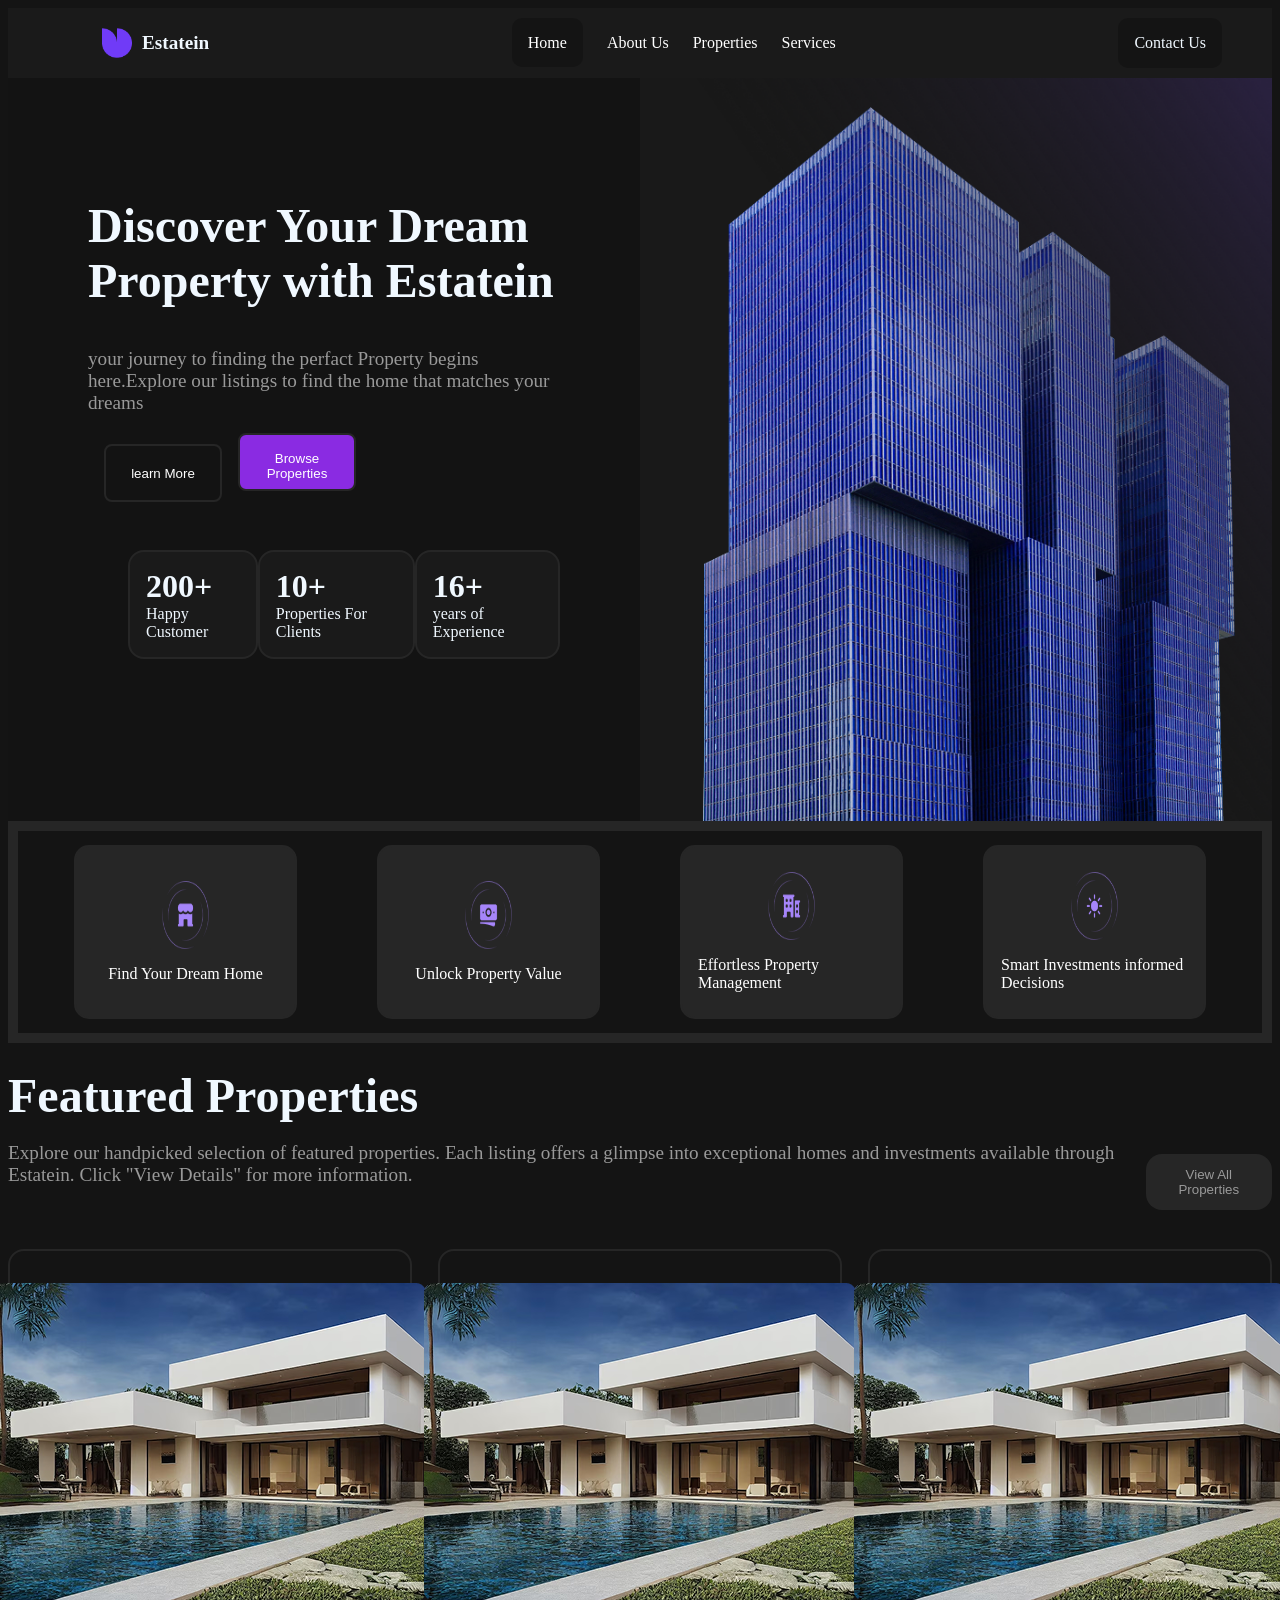
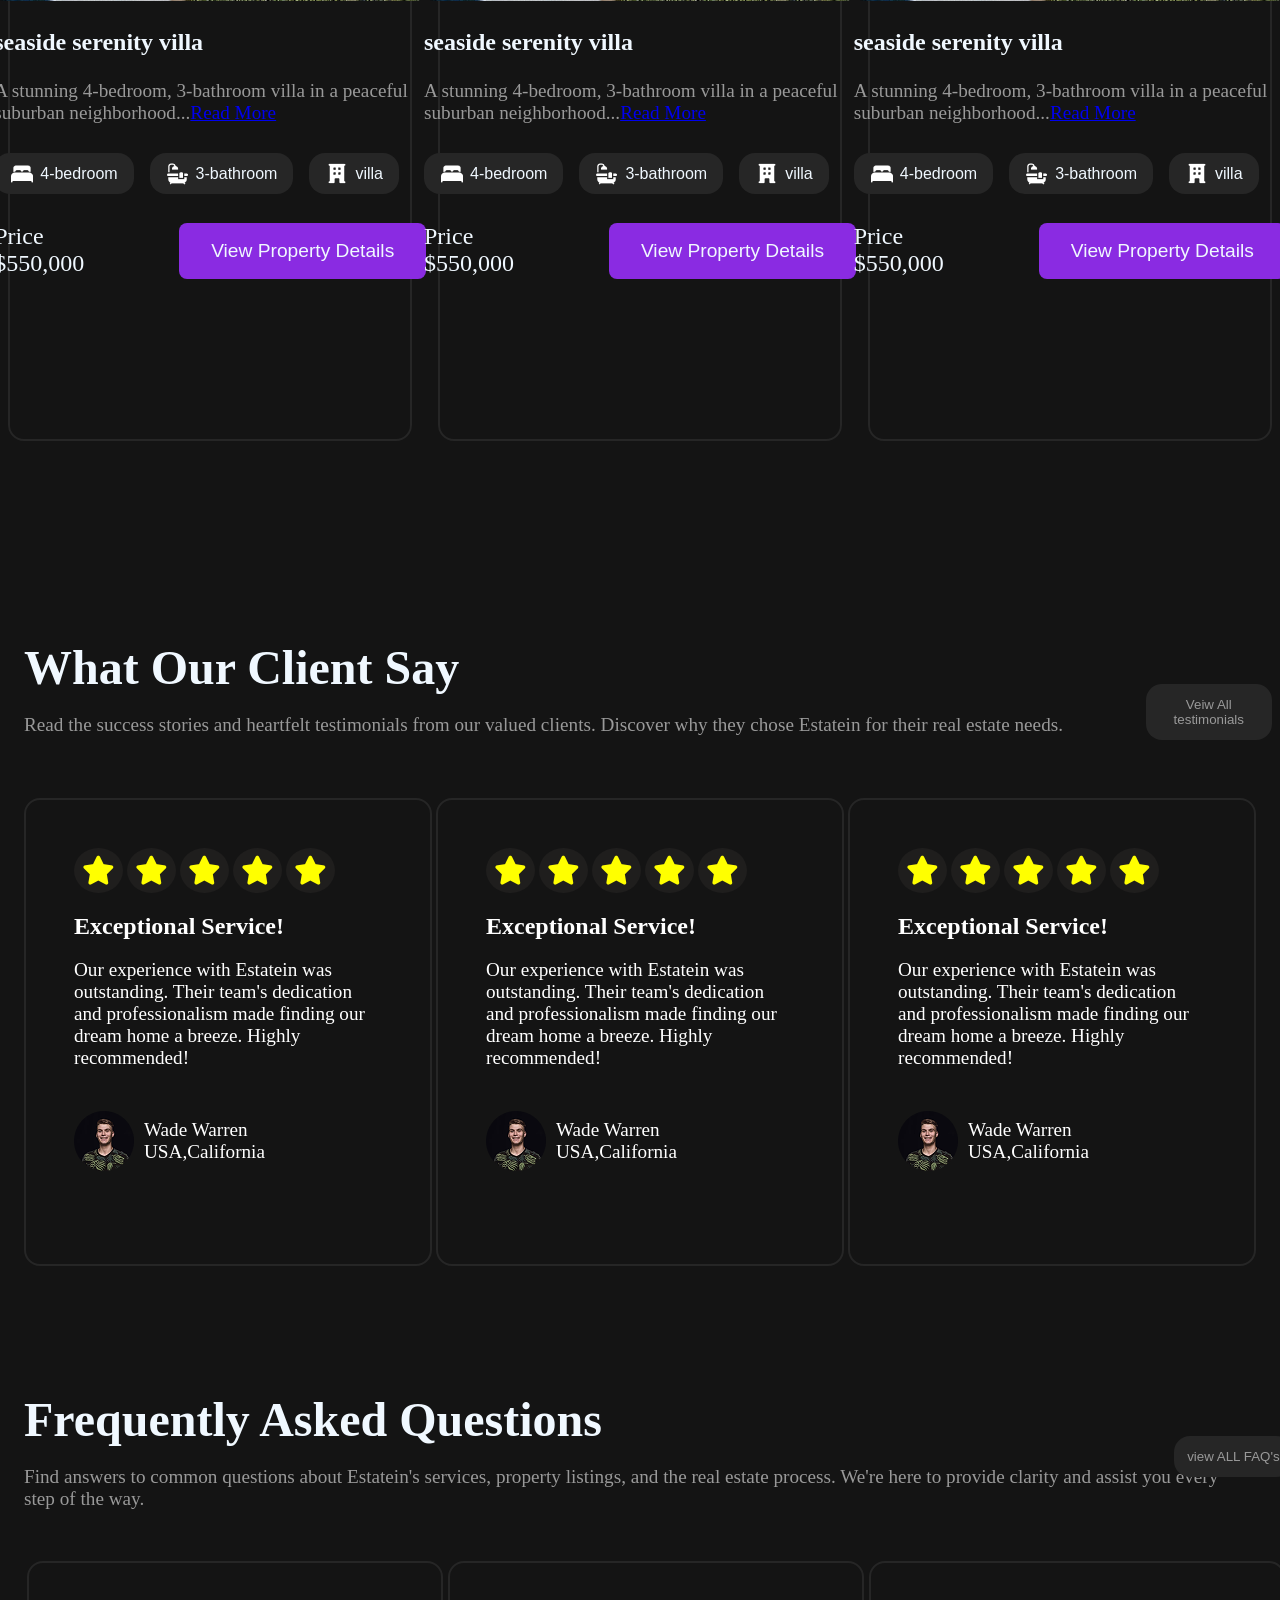
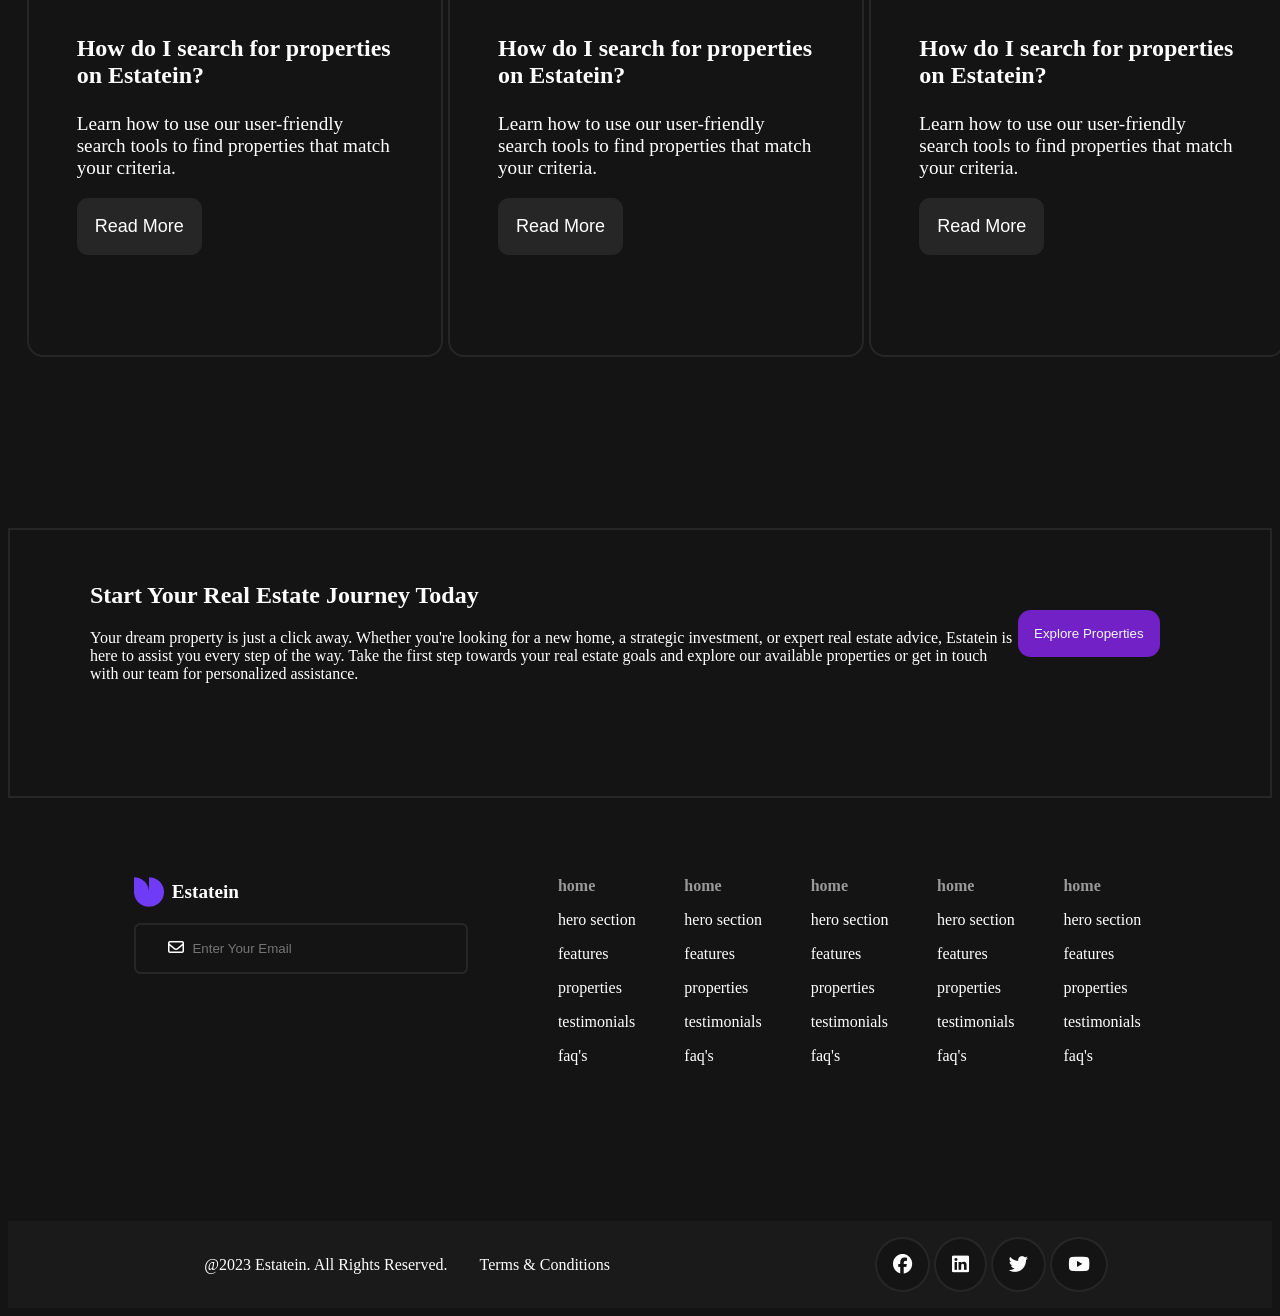
<file: Estatein.html>
<!DOCTYPE html>
<html lang="en">
<head>
    <meta charset="UTF-8">
    <meta name="viewport" content="width=device-width, initial-scale=1.0">
    <title>Document</title>
    <link rel="stylesheet" href="Estatein.css">
<link
  rel="stylesheet"
  href="https://cdnjs.cloudflare.com/ajax/libs/font-awesome/6.7.2/css/all.min.css"
/>
</head>
<body>
    <!-- header design -->
    <header>
        <div class="logo">
            <img src="Symbol.png" alt="Estatein logo">Estatein
        </div>
        <nav>
            <a href="#">Home</a>
            <a href="#">About Us</a>
            <a href="#">Properties</a>
            <a href="#">Services</a>
        </nav>
        <a>Contact Us</a>
    </header>
    <!-- section one  -->
    <div id="section1">
        <section>
        <h1>Discover Your Dream Property with Estatein</h1>
        <p class="sub-title">your journey to finding the perfact Property begins here.Explore our listings to find the home that matches your dreams</p>
        <button>learn More</button><button>Browse Properties</button>
        <ul><li><strong>200+</strong>Happy Customer</li>
            <li><strong>10+</strong>Properties For Clients</li>
             <li><strong>16+</strong>years of Experience</li>
        </ul>
        </section>
        <figure><img src="block.png"></figure>
        <div class="features">
        <figure><img src="Icon1.png"><figcaption>Find Your Dream Home</figcaption></figure>
        <figure><img src="Icon2.png"><figcaption>Unlock Property Value</figcaption></figure>
        <figure><img src="Icon3.png"><figcaption>Effortless Property Management</figcaption></figure>
        <figure><img src="Icon4.png"><figcaption>Smart Investments informed Decisions</figcaption></figure>
        </div>
    </div>
    <!-- section secound design -->
    <section id="section2">
        <h1 class="h1">Featured Properties</h1>
        <p class="sub-title">Explore our handpicked selection of featured properties. Each listing offers a glimpse into exceptional homes and investments available through<br> Estatein. Click "View Details" for more information.</p>
        <button class="view-all">View All Properties</button>
        <div class="three-properties">
            <article>
                <figure>
                    <img src="wall1.png">
                    <figcaption><h1>seaside serenity villa</h1>
                       <p>A stunning 4-bedroom, 3-bathroom villa in a peaceful suburban neighborhood...<a href="#">Read More</a></p>
                       <div class="three-button"><button><img src="bedroom.png">4-bedroom</button><button><img src="bathroom.png">3-bathroom</button><button><img src="villa.png">villa</button></div>
                      <div class="price">
                        <div><span>Price</span>$550,000</div><button>View Property Details</button>
                     </div>
                    </figcaption>
                </figure>
           </article>
           <article>
                <figure>
                    <img src="wall1.png">
                    <figcaption><h1>seaside serenity villa</h1>
                       <p>A stunning 4-bedroom, 3-bathroom villa in a peaceful suburban neighborhood...<a href="#">Read More</a></p>
                       <div class="three-button"><button><img src="bedroom.png">4-bedroom</button><button><img src="bathroom.png">3-bathroom</button><button><img src="villa.png">villa</button></div>
                      <div class="price">
                        <div><span>Price</span>$550,000</div><button>View Property Details</button>
                     </div>
                    </figcaption>
                </figure>
           </article>
           <article>
                <figure>
                    <img src="wall1.png">
                    <figcaption><h1>seaside serenity villa</h1>
                       <p>A stunning 4-bedroom, 3-bathroom villa in a peaceful suburban neighborhood...<a href="#">Read More</a></p>
                       <div class="three-button"><button><img src="bedroom.png">4-bedroom</button><button><img src="bathroom.png">3-bathroom</button><button><img src="villa.png">villa</button></div>
                      <div class="price">
                        <div><span>Price</span>$550,000</div><button>View Property Details</button>
                     </div>
                    </figcaption>
                </figure>
           </article>
        </div>
    </section>
     <!-- section three design -->

   <section id="section3">
    <h1 class="h1">What Our Client Say</h1>
    <p class="sub-title">Read the success stories and heartfelt testimonials from our valued clients. Discover why they chose Estatein for their real estate needs.</p>
    <button class="view-all">Veiw All testimonials</button>
    <div class="feedback">
        <section>
            <div class="star"><i class="fa-solid fa-star star-circle"></i>
            <i class="fa-solid fa-star star-circle"></i>
            <i class="fa-solid fa-star star-circle"></i>
            <i class="fa-solid fa-star star-circle"></i>
            <i class="fa-solid fa-star star-circle"></i></div>
            <h2>Exceptional Service!</h2>
            <p class="discription">Our experience with Estatein was outstanding. Their team's dedication and professionalism made finding our dream home a breeze. Highly recommended!</p>
            <div class="profile"><img src="Profile1.png"><div><p>Wade Warren<br><span>USA,California</span></p></div>
        </section>
          <section>
                <div class="star"><i class="fa-solid fa-star star-circle"></i>
            <i class="fa-solid fa-star star-circle"></i>
        <i class="fa-solid fa-star star-circle"></i>
        <i class="fa-solid fa-star star-circle"></i>
        <i class="fa-solid fa-star star-circle"></i></div>
            <h2>Exceptional Service!</h2>
            <p class="discription">Our experience with Estatein was outstanding. Their team's dedication and professionalism made finding our dream home a breeze. Highly recommended!</p>
            <div class="profile"><img src="Profile1.png"><div><p>Wade Warren<br><span>USA,California</span></p></div>
        </section>
          <section>
            <div class="star"><i class="fa-solid fa-star star-circle"></i>
            <i class="fa-solid fa-star star-circle"></i>
        <i class="fa-solid fa-star star-circle"></i>
        <i class="fa-solid fa-star star-circle"></i>
        <i class="fa-solid fa-star star-circle"></i></div>
            <h2>Exceptional Service!</h2>
            <p class="discription">Our experience with Estatein was outstanding. Their team's dedication and professionalism made finding our dream home a breeze. Highly recommended!</p>
            <div class="profile"><img src="Profile1.png"><div><p>Wade Warren<br><span>USA,California</span></p></div>
        </section>
        
    </div>
   </section>
   <!-- section fourth design -->
<section id="section4">
    <h1 class="h1">Frequently Asked Questions</h1>
    <p class="sub-title">Find answers to common questions about Estatein's services, property listings, and the real estate process. We're here to provide clarity and assist you every <br>step of the way.</p>
    <button class="view-all">view ALL FAQ's</button>
    <div class="FAQ">
        <section>
            <h3>How do I search for properties on Estatein?</h3>
            <p class="discription">Learn how to use our user-friendly search tools to find properties that match your criteria.</p>
            <button>Read More</button>   
       </section>
      <section>
          <h3>How do I search for properties on Estatein?</h3>
          <p class="discription">Learn how to use our user-friendly search tools to find properties that match your criteria.</p>
          <button>Read More</button>   
    </section>
      <section>
         <h3>How do I search for properties on Estatein?</h3>
         <p class="discription">Learn how to use our user-friendly search tools to find properties that match your criteria.</p>
         <button>Read More</button>   
    </section>
     
    </div>
</section>
<!-- section fivth design -->
 <section id="section5">
    <h1>Start Your Real Estate Journey Today</h1>
    <p>Your dream property is just a click away. Whether you're looking for a new home, a strategic investment, or expert real estate advice, Estatein is<br> here to assist you every step of the way. Take the first step towards your real estate goals and explore our available properties or get in touch<br> with our team for personalized assistance.</p>
    <button>Explore Properties</button>
 </section>
<!-- section sixth design -->
 <section id="section6">
       <div class="email">
             <div class="logo2">
            <img src="Symbol.png" alt="Estatein logo">Estatein
        </div>
       <div class="input"><i class="fa-regular fa-envelope"></i><input placeholder="Enter Your Email"></div>
      </div>
        <div class="list">
            <ul><strong>home</strong>
                <li>hero section</li>
                <li>features</li>
                <li>properties</li>
                <li>testimonials</li>
                <li>faq's</li>
            </ul>
             <ul><strong>home</strong>
                <li>hero section</li>
                <li>features</li>
                <li>properties</li>
                <li>testimonials</li>
                <li>faq's</li>
            </ul>
             <ul><strong>home</strong>
                <li>hero section</li>
                <li>features</li>
                <li>properties</li>
                <li>testimonials</li>
                <li>faq's</li>
            </ul>
             <ul><strong>home</strong>
                <li>hero section</li>
                <li>features</li>
                <li>properties</li>
                <li>testimonials</li>
                <li>faq's</li>
            </ul>
             <ul><strong>home</strong>
                <li>hero section</li>
                <li>features</li>
                <li>properties</li>
                <li>testimonials</li>
                <li>faq's</li>
            </ul>
        </div>
 </section>
 <footer>
    <div><p>@2023 Estatein. All Rights Reserved.<span>Terms & Conditions</span></p></div>
    <div><i class="fa-brands fa-facebook"></i>
    <i class="fa-brands fa-linkedin"></i>
    <i class="fa-brands fa-twitter"></i>
    <i class="fa-brands fa-youtube"></i></div>
 </footer>
</body>
</html>
</file>
<file: Estatein.css>
header{
    display: flex;
    justify-content:space-between;
    align-items: center;
    padding: 10px 20px;
    color: aliceblue;
    background-color: #1A1A1A;
    /* border: 2px solid black; */
}
:root {
  --bg-color:#141414;
  --border-color:#262626;
  --text-color:#999999;
  --text2-color:#FFFFFF;
}
body{
    background-color: var(--bg-color);
}
.logo{
    display: inherit;
    align-items: center;
    font-size: larger;
    font-weight: bold;
    margin-left: 4rem;
}
.logo img{
    height: 30px;
    width: 30px;
    margin:10px ;
}
nav a {
text-decoration: none;
margin-left: 20px;
color: white;
}
header>a{
    margin-right: 30px;
}
header>a,nav a:nth-child(1){
background-color:var(--bg-color);
padding: 1rem;
border-radius: 10px;
}
/* section1 design */
#section1{
    width: 100%;
    height: 110vh;
    display:grid;
    grid-template-columns: 50% 50%;
    grid-template-rows: 75% 25%;
    /* border: 2px solid rgb(167, 45, 45); */
}
#section1 section{
    width: 100%;
    height: 100%;
    padding: 5rem;
    color: aliceblue;
    box-sizing: border-box;
    /* border: 2px solid rgb(178, 101, 101); */
    grid-column-start: 1;
    grid-column-end: 2;
     background-color: #131313;

}
#section1 section h1{
    font-size: 3rem;
}
#section1 section p{
    font-weight: 100;
}
#section1 section button{
    height:10%;
    width: 25%;
    margin-left: 1rem;
    padding: 1rem;
    border:2px solid var(--border-color);
    color: var(--text2-color);
    background:transparent;
    border-radius: 0.5rem;
}
#section1 section button:nth-of-type(2){
    background-color: blueviolet;
}
#section1 section ul{
    display: flex;
    text-align: left;
    /* width: 90%; */
    /* border: 2px solid beige; */
    margin-top: 3rem;
    justify-content: space-between;
}
#section1 section ul li{
 display: flex;
 flex-direction: column;
 padding: 1rem;
 background-color: #1A1A1A;
 border-radius: 1rem;
 border:2px solid #262626;
}
#section1 section ul li strong{
    font-size: 2rem;
}
 #section1>figure{
    width: 100%;
    height: 100%;
    margin: 0px;
    overflow: hidden;
    background: #191919;
    /* border: 2px solid rgb(125, 27, 27); */
    grid-column-start: 2;
     grid-column-end: 3;
}
#section1>figure img{
    height: 100%;
    width: 100%;
    object-fit: cover;
}
#section1 .features{
     width: 100%;
     height: 90%;
     padding: 1rem;
     box-sizing: border-box;
     background: #141414;
     display: flex;
     align-items: center;
     flex-direction: row;
     justify-content: space-between;
     grid-row-start: 2;
     grid-row-end: 3;
     grid-column-start: 1;
     grid-column-end: 3;
    border:10px solid var(--border-color);
}
 .features figure{
   width: 100%;
   height: 100%;
   padding: 0px 1rem;
   display: flex;
   flex-direction: column;
   align-items: center;
   justify-content: center;
   border-radius: 15px;
   background:var(--border-color);
   border:2px solid #262626;
 }
 .features figure img{
    height: 40%;
    width: 25%;
 }
 .features figure figcaption{
    color: white;
    margin-top: 1rem;
 }
/* section2 style */
#section2{
    width: 100%;
    height: 120vh;
    position: relative;
    color: aliceblue;
    /* border: 2px solid; */
    box-sizing: border-box;
  }
.view-all{
    position: absolute;
    padding: 0.8rem;
    border-radius: 1rem;
    top: 8%;
    left: 90%;
    border: none;
    color: var(--text-color);
    background: var(--border-color);
}
.three-properties{
   margin-top: 5%;
   width: 100%;
   height: 78%;
   display: flex;
   justify-content: space-between;
 }
.three-properties article{
    padding: 1rem;
    border: 2px solid var( --border-color);
    width: 32%;
    height: 94%;
    display: flex;
    flex-direction: column;
    align-items: center;
    border-radius: 1rem;
    box-sizing: border-box;
    color: aliceblue;
    background: var(--bg-color);
 }
 .three-properties article figcaption h1{
    font-size: x-large;
 }
 .three-properties article figcaption p{
 font-size: larger;
 color: var(--text-color);
 }
  .three-button {
    /* border: 2px solid; */
    margin: 1.8rem 0px;
    display: flex;
    flex-direction: row;
  }
 .three-button button{
  padding:  0.5rem 1rem;
  font-size: 1rem;
  display: flex;
  align-items: center;
  margin-right: 1rem;
  border:var(--border-color);
  gap: 6px;
  background:var(--border-color);
  color: aliceblue;
  border-radius: 1rem;
 }
 .price{
    margin-top: 1rem;
    height: 3.5rem;
    display: flex;
    justify-content: space-between;
    /* border: 2px solid slateblue; */
 }
.price div{
    /* border: 2px solid; */
    font-size: x-large;
    display: flex;
    flex-direction: column;
  }
.price button{
 padding:0px 2rem;
 font-size: 1.2rem;
 color: aliceblue;
 border: none;
 background-color:blueviolet;
 border-radius: 0.5rem;
 }
 /* section three style */
#section3{
    margin-top: 6%;
    height: 80vh;
    position: relative;
    padding: 1rem;
}
.h1{
font-size:3rem;
color: aliceblue;
margin: 0px;
}
.sub-title{
    font-size: larger;
    color: var(--text-color);
    }
.feedback{
    margin-top:5% ;
    height: 65%;
    display: flex;
    justify-content: space-between;
    /* border: 2px solid rgb(18, 17, 17); */
}
.feedback section{
    width: 25%;
    border-radius: 1rem;
    padding:3rem;
    color: var(--text2-color);
    border: 2px solid var(--border-color);
}
.star-circle{
    background-color: rgb(31, 30, 29);
    color:yellow;
    padding: 0.5rem;
    border: var(--border-color);
    display: flex;
    justify-content: center;
    align-items: center;
    border-radius: 50%;
    font-size: 29px;
  }
.discription{
    font-size: larger;
  }
.profile{
    margin-top: 10%;
    display: flex;
    align-items: center;

    /* height: 3rem;
    width: 3rem; */
}
.profile p{
    margin-left: 10px;
    font-size: larger;
}
/* section fourth style */
#section4{
    position: relative;
    width: 100%;
    height: 80vh;
    padding: 1rem;
}
.FAQ{
    margin-top: 4%;
    width: 100%;
    height: 55%;
    display: flex;
    justify-content: space-around;
}
.FAQ section{
    padding: 3rem;
    width: 25%;
    color: var(--text2-color);
    border-radius: 1rem;
    border: 2px solid var(--border-color);
}
.FAQ section h3{   
     font-size: x-large;
}
.FAQ section button{
    padding: 1rem;
    border-radius: 0.7rem;
    font-size: large;
    color: var(--text2-color);
    background: var(--border-color);
    border:2px solid var(--border-color);
}
/* section fivth */
#section5{
    width: 100%;
    height: 30vh;
    padding: 2rem 5rem;
    position: relative;
    color:var(--text2-color);
    border: 2px solid var(--border-color);
    box-sizing: border-box;
}
#section5 button{
    position: absolute;
    padding: 1rem;
    border-radius: 0.8rem;
    left: 80%;
    top: 30%;
    border: none;
    color: aliceblue;
    background-color: rgb(113, 33, 198);
}
#section6{
    margin-top: 5%;
    display: flex;
    justify-content:center;
    height: 40vh;
}
.email{
    /* padding: 2rem 3rem; */
    display: flex;
    flex-direction: column;
    align-items: left;
}
#section6 .logo2{
    margin-top: 1rem;
    font-size: larger;
    display: flex;
    align-items: center;
    justify-content: left;
}
.logo2 img{
    margin-right: 0.5rem;
    height: 30px;
}
.input{
       width: 70%;
    margin-top: 1rem;
    padding: 0.5rem 2rem;
    border-radius: 0.4rem;
    border: 2px solid;
    background: var(--bg-color);
    border: 2px solid var(--border-color);
}
#section6 input{
    padding: 0.5rem;
    border: none;
    background: var(--bg-color);
    border-radius: 0.5rem;
}
.email{
    color: var(--text2-color);
    font-weight: 900;
    width: 30%;
}
.list{
    width: 50%;
    display: flex;
    justify-content: space-around;
}
.list ul strong{
    color: var(--text-color);
}
.list ul li{
margin-top: 1rem;
color: var(--text2-color);
list-style-type: none;
}
footer{
    display: flex;
    justify-content: space-around;
    align-items: center;
    color: var(--text2-color);
    background: #1A1A1A;
    padding: 1rem;
}
footer div:nth-child(1) p{
    margin-left: 2rem;
    width: 100%;
    display: flex;
    justify-content:space-between ;
}
footer i{
    font-size: larger;
    background-color:var(--bg-color);
    border: 2px solid var(--border-color);
    padding: 1rem;
    border-radius: 50%;
}
</file>
